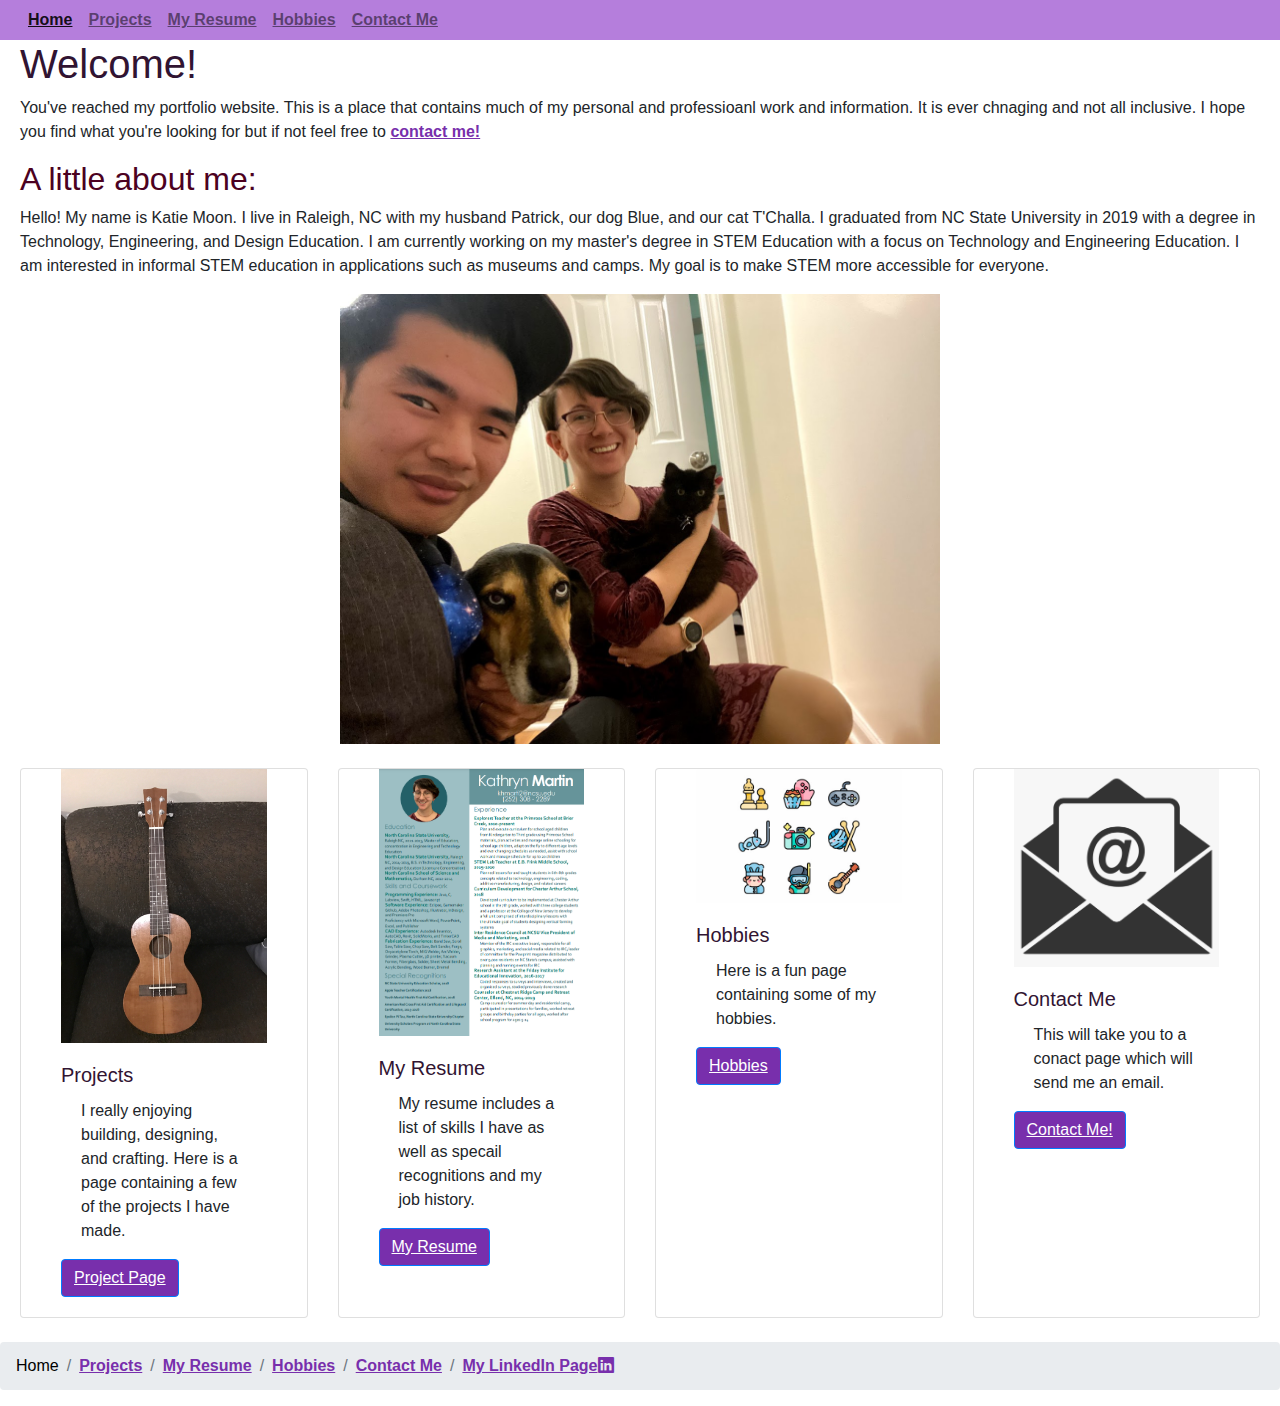
<file: index.html>
<!DOCTYPE html>
<html lang="en">

	<head>
		<title> Katie Moon's Website </title>
		<meta charset="utf-8" />
		<meta http-equiv="X-UA-Compatible" content="IE=edge" />
		<meta name="viewport" content="width=device-width, initial-scale=1" />
        <link rel="stylesheet" href="https://cdn.jsdelivr.net/npm/bootstrap-icons@1.3.0/font/bootstrap-icons.css">
        <link rel="stylesheet" href="https://stackpath.bootstrapcdn.com/bootstrap/4.3.1/css/bootstrap.min.css" integrity="sha384-ggOyR0iXCbMQv3Xipma34MD+dH/1fQ784/j6cY/iJTQUOhcWr7x9JvoRxT2MZw1T" crossorigin="anonymous">
        <link rel="stylesheet" href="stylesheet.css">
    </head>
    
	<body>

        <nav class="navbar navbar-expand-lg navbar-light" style="background-color: #B57EDC;">
            <button class="navbar-toggler" type="button" data-toggle="collapse" data-target="#navbarNavAltMarkup" aria-controls="navbarNavAltMarkup" aria-expanded="false" aria-label="Toggle navigation">
              <span class="navbar-toggler-icon"></span>
            </button>
            <div class="collapse navbar-collapse" id="navbarNavAltMarkup">
              <div class="navbar-nav">
                <a class="nav-item nav-link active" href="./index.html">Home <span class="sr-only">(current)</span></a>
                <a class="nav-item nav-link" href="projects.html">Projects</a>
                <a class="nav-item nav-link" href="resume.html">My Resume</a>
                <a class="nav-item nav-link" href="hobbies.html">Hobbies</a>
                <a class="nav-item nav-link" href="contact.html">Contact Me</a>
              </div>
            </div>
        </nav>

        <h1>
             Welcome!
        </h1>

        <p>
            You've reached my portfolio website. 
            This is a place that contains much of my personal and professioanl work and information.
            It is ever chnaging and not all inclusive. 
            I hope you find what you're looking for but if not feel free to <a href="contact.html">contact me!</a>
        </p>

        <h2>
            A little about me:
        </h2>
        <p>
            Hello! My name is Katie Moon. 
            I live in Raleigh, NC with my husband Patrick, our dog Blue, and our cat T'Challa. 
            I graduated from NC State University in 2019 with a degree in Technology, Engineering, and Design Education. 
            I am currently working on my master's degree in STEM Education with a focus on Technology and Engineering Education. 
            I am interested in informal STEM education in applications such as museums and camps. 
            My goal is to make STEM more accessible for everyone. 
        </p>

        <img src="photos/family.jpg" class="rounded mx-auto d-block" width = 50% height = auto alt="me and my husband and dog and cat">

        <br>

        <div class="row row-cols-1 row-cols-md-3 g-4">
            <div class="col">
              <div class="card h-100">
                <img src="photos/ukulelefront.JPG" class="card-img-top" alt="ukulele front">
                <div class="card-body">
                  <h5 class="card-title">Projects</h5>
                  <p class="card-text">I really enjoying building, designing, and crafting. Here is a page containing a few of the projects I have made.</p>
                  <a href="projects.html" class="btn btn-primary">Project Page</a>
                </div>
              </div>
            </div>
            <div class="col">
              <div class="card h-100">
                <img src="photos/resumeimage.png" class="card-img-top" alt="image of my resume">
                <div class="card-body">
                  <h5 class="card-title">My Resume</h5>
                  <p class="card-text">My resume includes a list of skills I have as well as specail recognitions and my job history.</p>
                  <a href="resume.html" class="btn btn-primary">My Resume</a>
                </div>
              </div>
            </div>
            <div class="col">
              <div class="card h-100">
                <img src="photos/hobbies.jpg" class="card-img-top" alt="cartoon hobbies">
                <div class="card-body">
                  <h5 class="card-title">Hobbies</h5>
                  <p class="card-text">Here is a fun page containing some of my hobbies.</p>
                  <a href="projects.html" class="btn btn-primary">Hobbies</a>
                </div>
              </div>
            </div>
            <div class="col">
              <div class="card h-100">
                <img src="photos/email.png" class="card-img-top" alt="email icon">
                <div class="card-body">
                  <h5 class="card-title">Contact Me</h5>
                  <p class="card-text">This will take you to a conact page which will send me an email.</p>
                  <a href="projects.html" class="btn btn-primary">Contact Me!</a>
                </div>
              </div>
            </div>
        </div>


        <br>

        <nav aria-label="breadcrumb">
            <ol class="breadcrumb">
                <li class="breadcrumb-item active" aria-current="Home">Home</li>
              <li class="breadcrumb-item"><a href="projects.html">Projects</a></li>
              <li class="breadcrumb-item"><a href="resume.html">My Resume</a></li>
              <li class="breadcrumb-item"><a href="hobbies.html">Hobbies</a></li>
              <li class="breadcrumb-item"><a href="contact.html">Contact Me</a></li>
              <li class="breadcrumb-item"><a href="https://www.linkedin.com/in/kathryn-martin-4b25a294/"><span class=“sr-only”>My LinkedIn Page</span><i class="bi bi-linkedin icon-medium"></i></a></li>
            </ol>
        </nav>


        <script src="https://code.jquery.com/jquery-3.3.1.slim.min.js" integrity="sha384-q8i/X+965DzO0rT7abK41JStQIAqVgRVzpbzo5smXKp4YfRvH+8abtTE1Pi6jizo" crossorigin="anonymous"></script>
        <script src="https://cdnjs.cloudflare.com/ajax/libs/popper.js/1.14.7/umd/popper.min.js" integrity="sha384-UO2eT0CpHqdSJQ6hJty5KVphtPhzWj9WO1clHTMGa3JDZwrnQq4sF86dIHNDz0W1" crossorigin="anonymous"></script>
        <script src="https://stackpath.bootstrapcdn.com/bootstrap/4.3.1/js/bootstrap.min.js" integrity="sha384-JjSmVgyd0p3pXB1rRibZUAYoIIy6OrQ6VrjIEaFf/nJGzIxFDsf4x0xIM+B07jRM" crossorigin="anonymous"></script>

	</body>
</html>
</file>
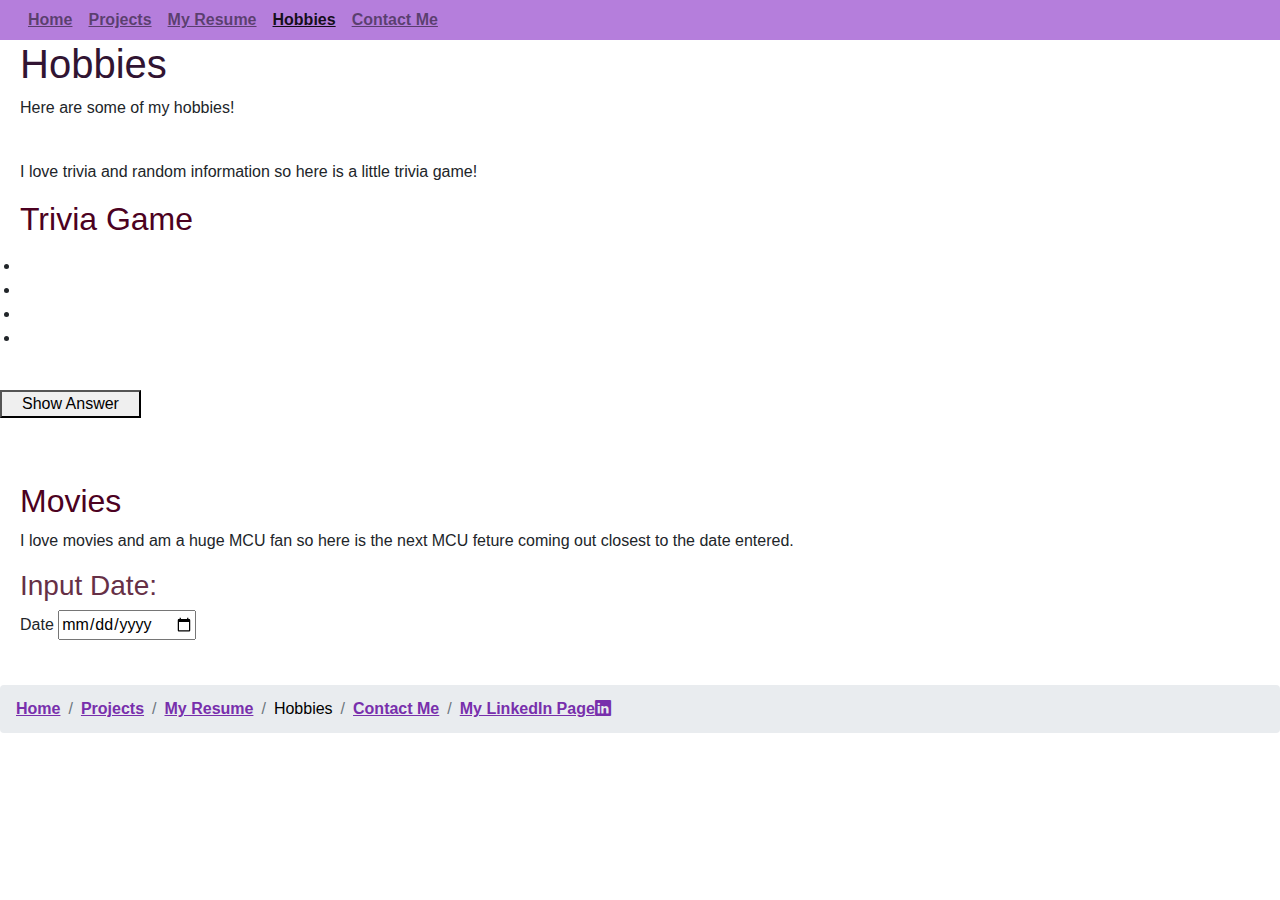
<file: hobbies.html>
<!DOCTYPE html>
<html>

	<head>
		<title> Katie's Hobbies </title>
		<meta charset="utf-8" />
		<meta http-equiv="X-UA-Compatible" content="IE=edge" />
		<meta name="viewport" content="width=device-width, initial-scale=1" />
        <link rel="stylesheet" href="https://cdn.jsdelivr.net/npm/bootstrap-icons@1.3.0/font/bootstrap-icons.css">
        <link rel="stylesheet" href="https://stackpath.bootstrapcdn.com/bootstrap/4.3.1/css/bootstrap.min.css" integrity="sha384-ggOyR0iXCbMQv3Xipma34MD+dH/1fQ784/j6cY/iJTQUOhcWr7x9JvoRxT2MZw1T" crossorigin="anonymous">
        <link rel="stylesheet" href="stylesheet.css">
    </head>
    
	<body>

        <nav class="navbar navbar-expand-lg navbar-light" style="background-color: #B57EDC;">
            <button class="navbar-toggler" type="button" data-toggle="collapse" data-target="#navbarNavAltMarkup" aria-controls="navbarNavAltMarkup" aria-expanded="false" aria-label="Toggle navigation">
              <span class="navbar-toggler-icon"></span>
            </button>
            <div class="collapse navbar-collapse" id="navbarNavAltMarkup">
              <div class="navbar-nav">
                <a class="nav-item nav-link" href="./index.html">Home</a>
                <a class="nav-item nav-link" href="projects.html">Projects</a>
                <a class="nav-item nav-link" href="resume.html">My Resume</a>
                <a class="nav-item nav-link  active" href="hobbies.html">Hobbies <span class="sr-only">(current)</span></a>
                <a class="nav-item nav-link" href="contact.html">Contact Me</a>
                </div>
            </div>
        </nav>

        <h1>
            Hobbies
        </h1>

        <p>
            Here are some of my hobbies!
        </p>

        <br>

        <p>
            I love trivia and random information so here is a little trivia game!
        </p>


        <h2>
            Trivia Game
          </h1>
          <p id="category">

          </p>
          <p id="difficulty">

          </p>
          <p id="question">
              
          </p>

          <ul>
              <li id="answer1"></li>
              <li id="answer2"></li>
              <li id="answer3"></li>
              <li id="answer4"></li>
          </ul>

          <!--
          <button id="answer1">
          </button>
          <button id="answer2">   
          </button>
          <button id="answer3">
          </button>
          <button id="answer4">
          </button>
           -->

          <div id="content">
            
          </div>

          <br>

        
        <button id="showAnswer">
            Show Answer
        </button>

        <p id="correct">
        </p>

        <br>
        <br>

        <h2>
            Movies
        </h2>

        <p>
            I love movies and am a huge MCU fan so here is the next MCU feture coming out closest to the date entered.
        </p>


        <!--working on this functionality and getting date formatted correctly to add to api call-->
        <h3>
            Input Date:
        </h3>

        <div id="date">
            <label for="date">Date</label>
            <input type="date" id="date-input">
        </div>

        <!--
        <button id = "enter">

        </button>
        -->

        <br>
        

        <p id = "title">

        </p>

        <p id = "overview">

        </p>

        <p id = "type">

        </p>

        <p id = "release-date">

        </p>

        <p id = "days-until">

        </p>

        




        <nav aria-label="breadcrumb">
            <ol class="breadcrumb">
                   <li class="breadcrumb-item"><a href="./index.html">Home</a></li>
                   <li class="breadcrumb-item"><a href="projects.html">Projects</a></li>
                   <li class="breadcrumb-item"><a href="resume.html">My Resume</a></li>
                   <li class="breadcrumb-item active" aria-current="Hobbies">Hobbies</li>
                   <li class="breadcrumb-item"><a href="contact.html">Contact Me</a></li>
                   <li class="breadcrumb-item"><a href="https://www.linkedin.com/in/kathryn-martin-4b25a294/“><span class=“sr-only">My LinkedIn Page</span><i class="bi bi-linkedin icon-medium"></i></a></li>
               </ol>
           </nav>

        <script src="https://code.jquery.com/jquery-3.6.0.js" integrity="sha256-H+K7U5CnXl1h5ywQfKtSj8PCmoN9aaq30gDh27Xc0jk=" crossorigin="anonymous"></script>   
        <script>
            
            window.onload = sendApiRequest;

            //An asynchronous function to fetch data from the API.
            async function sendApiRequest(){
                let response = await fetch(`https://opentdb.com/api.php?amount=1&type=multiple`);
                console.log(response);
                let data = await response.json();
                console.log(data);
                useApiData(data);
            }


            //sends data to display in p tags above
            //edit later to make correct answer in random spot
            function useApiData(data){
                document.querySelector("#category").innerHTML = "Category: " + data.results[0].category;
                document.querySelector("#difficulty").innerHTML = "Difficulty: " + data.results[0].difficulty;
                document.querySelector("#question").innerHTML = "Question: " + data.results[0].question;
                document.querySelector("#answer1").innerHTML = data.results[0].correct_answer;
                document.querySelector("#answer2").innerHTML = data.results[0].incorrect_answers[0];
                document.querySelector("#answer3").innerHTML = data.results[0].incorrect_answers[1];
                document.querySelector("#answer4").innerHTML = data.results[0].incorrect_answers[2];
                document.querySelector("#correct").innerHTML = data.results[0].correct_answer;
            }
        </script>

        <script>
            //show/hide correct answer for trivia game 
            $(document).ready(function(){
                $("#correct").hide();
                $("#showAnswer").click(function(){
                    $("#correct").toggle();
                });
            });
        </script>

        <script>
            $(document).ready(function(){
                let movie = $.get("https://dev.whenisthenextmcufilm.com/api");

                
                movie.done(function(response){
                    let data = response;
                    console.log(data);
                    $("#days-until").text("Days Until: " + data.days_until);
                    $("#overview").text("Overview: " + data.overview);
                    $("#release-date").text("Release Date: " + data.release_date);
                    $("#title").text("Title: " + data.title);
                    $("#type").text("Type: " + data.type);
                })
                

                });
        </script>

        
        <script src="https://cdnjs.cloudflare.com/ajax/libs/popper.js/1.14.7/umd/popper.min.js" integrity="sha384-UO2eT0CpHqdSJQ6hJty5KVphtPhzWj9WO1clHTMGa3JDZwrnQq4sF86dIHNDz0W1" crossorigin="anonymous"></script>
        <script src="https://stackpath.bootstrapcdn.com/bootstrap/4.3.1/js/bootstrap.min.js" integrity="sha384-JjSmVgyd0p3pXB1rRibZUAYoIIy6OrQ6VrjIEaFf/nJGzIxFDsf4x0xIM+B07jRM" crossorigin="anonymous"></script>

	</body>
</html>
</file>
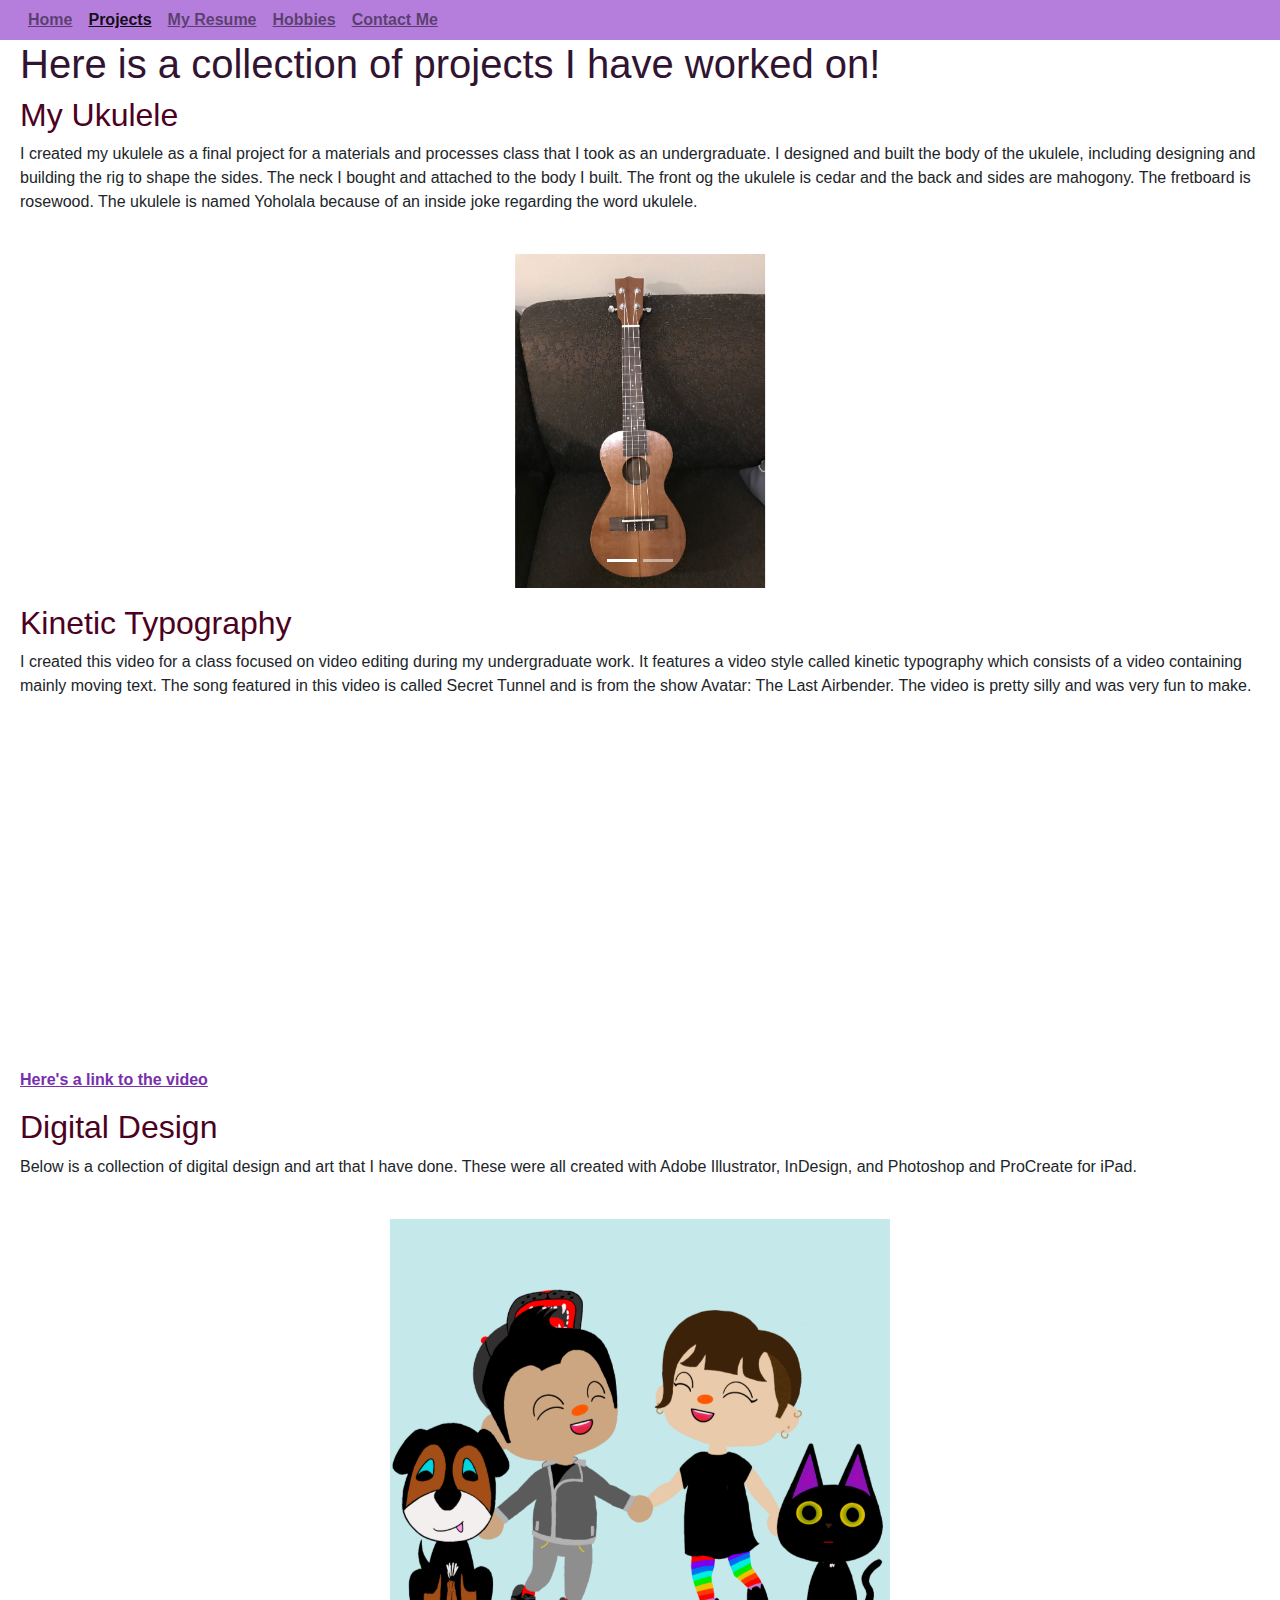
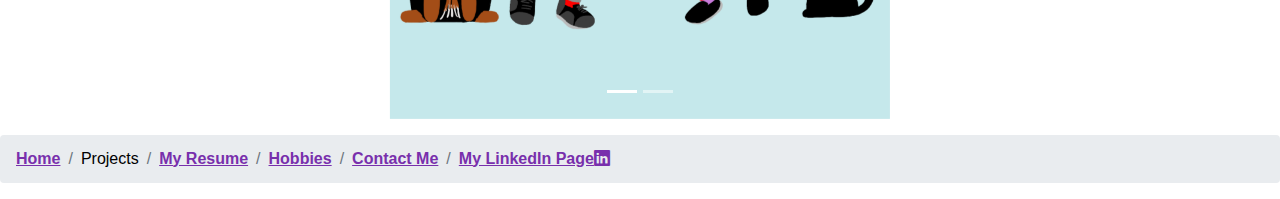
<file: projects.html>
<!DOCTYPE html>
<html lang="en">

    <head>
		<title> Katie's Projects </title>
		<meta charset="utf-8" />
		<meta http-equiv="X-UA-Compatible" content="IE=edge" />
		<meta name="viewport" content="width=device-width, initial-scale=1" />
        <link rel="stylesheet" href="https://cdn.jsdelivr.net/npm/bootstrap-icons@1.3.0/font/bootstrap-icons.css">
        <link rel="stylesheet" href="https://stackpath.bootstrapcdn.com/bootstrap/4.3.1/css/bootstrap.min.css" integrity="sha384-ggOyR0iXCbMQv3Xipma34MD+dH/1fQ784/j6cY/iJTQUOhcWr7x9JvoRxT2MZw1T" crossorigin="anonymous">
        <link rel="stylesheet" href="stylesheet.css">
    </head>

    <body>

        <nav class="navbar navbar-expand-lg navbar-light" style="background-color: #B57EDC;">
            <button class="navbar-toggler" type="button" data-toggle="collapse" data-target="#navbarNavAltMarkup" aria-controls="navbarNavAltMarkup" aria-expanded="false" aria-label="Toggle navigation">
              <span class="navbar-toggler-icon"></span>
            </button>
            <div class="collapse navbar-collapse" id="navbarNavAltMarkup">
              <div class="navbar-nav">
                <a class="nav-item nav-link" href="./index.html">Home</a>
                <a class="nav-item nav-link active" href="projects.html">Projects <span class="sr-only">(current)</span></a>
                <a class="nav-item nav-link" href="resume.html">My Resume</a>
                <a class="nav-item nav-link" href="hobbies.html">Hobbies</a>
                <a class="nav-item nav-link" href="contact.html">Contact Me</a>
              </div>
            </div>
        </nav>

        <h1>
             Here is a collection of projects I have worked on!
        </h1>

        <h2>
            My Ukulele
       </h2>
       <p>

          I created my ukulele as a final project for a materials and processes class that I took as an undergraduate.
          I designed and built the body of the ukulele, including designing and building the rig to shape the sides.
          The neck I bought and attached to the body I built. 
          The front og the ukulele is cedar and the back and sides are mahogony. 
          The fretboard is rosewood. 
          The ukulele is named Yoholala because of an inside joke regarding the word ukulele.

          <br>
          <br>

        <div id="carouselExampleIndicators" class="carousel slide" data-ride="carousel">
          <ol class="carousel-indicators">
            <li data-target="#carouselExampleIndicators" data-slide-to="0" class="active"></li>
            <li data-target="#carouselExampleIndicators" data-slide-to="1"></li>
          </ol>
          <div class="carousel-inner">
            <div class="carousel-item active">
              <img class="d-block w-25" src="photos/ukulelefront.JPG" alt="Ukulele Front">
            </div>
            <div class="carousel-item">
              <img class="d-block w-25" src="photos/ukuleleback.JPG" alt="Ukulele Back">
            </div>
          </div>
          <a class="carousel-control-prev" href="#carouselExampleIndicators" role="button" data-slide="prev">
            <span class="carousel-control-prev-icon" aria-hidden="true"></span>
            <span class="sr-only">Previous</span>
          </a>
          <a class="carousel-control-next" href="#carouselExampleIndicators" role="button" data-slide="next">
            <span class="carousel-control-next-icon" aria-hidden="true"></span>
            <span class="sr-only">Next</span>
          </a>
        </div>

       </p>

       <h2>
           Kinetic Typography 
       </h2>
        
       <p>
        
          I created this video for a class focused on video editing during my undergraduate work.
          It features a video style called kinetic typography which consists of a video containing mainly moving text.
          The song featured in this video is called Secret Tunnel and is from the show Avatar: The Last Airbender.
          The video is pretty silly and was very fun to make. 

          <br>
          <br>

          <iframe width="560" height="315" src="https://www.youtube.com/embed/C1xt3WNTAJs" frameborder="0" allow="accelerometer; autoplay; clipboard-write; encrypted-media; gyroscope; picture-in-picture" allowfullscreen></iframe>

          <br>
          <br>

          <a href="https://youtu.be/C1xt3WNTAJs">Here's a link to the video</a>
           
      </p>

      <h2>
        Digital Design
      </h2>
      <p>

        Below is a collection of digital design and art that I have done. 
        These were all created with Adobe Illustrator, InDesign, and Photoshop and ProCreate for iPad. 

      <br>
      <br>

      <div id="digitalArtExamples" class="carousel slide" data-ride="carousel">
        <ol class="carousel-indicators">
          <li data-target="#cdigitalArtExamples" data-slide-to="0" class="active"></li>
          <li data-target="#digitalArtExamples" data-slide-to="1"></li>
        </ol>
        <div class="carousel-inner" align="center">
          <div class="carousel-item active">
            <img class="d-inline-block" src="photos/ACNHStyleFamilyPortrait.PNG" alt="Animal Crossing style family portrait of me, my husband, our dog, and cat">
          </div>
          <div class="carousel-item">
            <img class="d-inline-block" src="photos/chestnutridgeflyerpic.PNG" alt="flyer for Chestnut Ridge summer camp">
          </div>
          <div class="carousel-item">
            <img class="d-inline-block" src="photos/haringStyleAcceptance.png" alt="Keith Haring style art of rainbow people with heart">
          </div>
          <div class="carousel-item">
            <img class="d-inline-block" src="photos/ProductionElectronicBillboard.png" alt="dance group billboard design">
          </div>
          <div class="carousel-item">
            <img class="d-inline-block" src="photos/RDG8.5x11poster.png" alt="fundraiser run poster">
          </div>
          <div class="carousel-item">
            <img class="d-inline-block" src="photos/RDGSlide.png" alt="fundraiser run billboard">
          </div>
          <div class="carousel-item">
            <img class="d-inline-block" src="photos/weddingCakeTopper.png" alt="cake topper design from my wedding">
          </div>
        </div>
        <a class="carousel-control-prev" href="#digitalArtExamples" role="button" data-slide="prev">
          <span class="carousel-control-prev-icon" aria-hidden="true"></span>
          <span class="sr-only">Previous</span>
        </a>
        <a class="carousel-control-next" href="#digitalArtExamples" role="button" data-slide="next">
          <span class="carousel-control-next-icon" aria-hidden="true"></span>
          <span class="sr-only">Next</span>
        </a>
      </div>

    </p>

       <nav aria-label="breadcrumb">
         <ol class="breadcrumb">
                <li class="breadcrumb-item"><a href="./index.html">Home</a></li>
                <li class="breadcrumb-item active" aria-current="Projects">Projects</li>
                <li class="breadcrumb-item"><a href="resume.html">My Resume</a></li>
                <li class="breadcrumb-item"><a href="hobbies.html">Hobbies</a></li>
                <li class="breadcrumb-item"><a href="contact.html">Contact Me</a></li>
                <li class="breadcrumb-item"><a href="https://www.linkedin.com/in/kathryn-martin-4b25a294/“><span class=“sr-only">My LinkedIn Page</span><i class="bi bi-linkedin icon-medium"></i></a></li>
            </ol>
        </nav>

       <script src="https://code.jquery.com/jquery-3.3.1.slim.min.js" integrity="sha384-q8i/X+965DzO0rT7abK41JStQIAqVgRVzpbzo5smXKp4YfRvH+8abtTE1Pi6jizo" crossorigin="anonymous"></script>
        <script src="https://cdnjs.cloudflare.com/ajax/libs/popper.js/1.14.7/umd/popper.min.js" integrity="sha384-UO2eT0CpHqdSJQ6hJty5KVphtPhzWj9WO1clHTMGa3JDZwrnQq4sF86dIHNDz0W1" crossorigin="anonymous"></script>
        <script src="https://stackpath.bootstrapcdn.com/bootstrap/4.3.1/js/bootstrap.min.js" integrity="sha384-JjSmVgyd0p3pXB1rRibZUAYoIIy6OrQ6VrjIEaFf/nJGzIxFDsf4x0xIM+B07jRM" crossorigin="anonymous"></script>
        

    </body>

    </html>
</file>
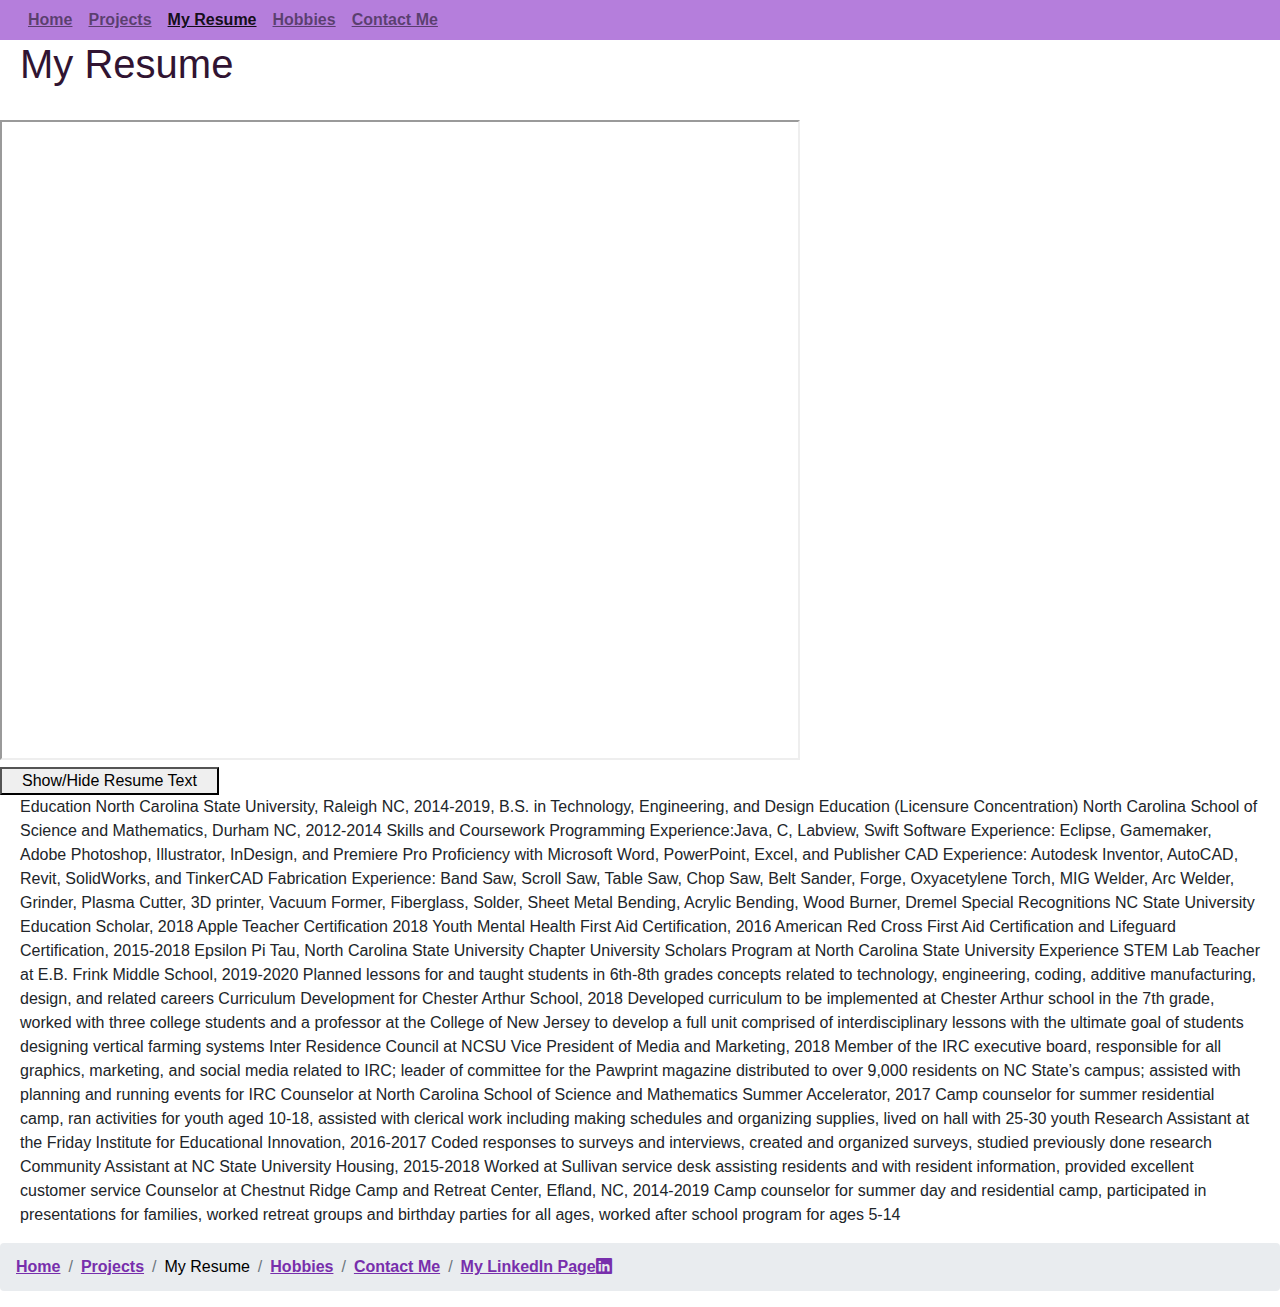
<file: resume.html>
<!DOCTYPE html>
<html>

	<head>
		<title> Katie's Resume </title>
		<meta charset="utf-8" />
		<meta http-equiv="X-UA-Compatible" content="IE=edge" />
		<meta name="viewport" content="width=device-width, initial-scale=1" />
        <link rel="stylesheet" href="https://cdn.jsdelivr.net/npm/bootstrap-icons@1.3.0/font/bootstrap-icons.css">
        <link rel="stylesheet" href="https://stackpath.bootstrapcdn.com/bootstrap/4.3.1/css/bootstrap.min.css" integrity="sha384-ggOyR0iXCbMQv3Xipma34MD+dH/1fQ784/j6cY/iJTQUOhcWr7x9JvoRxT2MZw1T" crossorigin="anonymous">
        <link rel="stylesheet" href="stylesheet.css">
    </head>
    
	<body>

        <nav class="navbar navbar-expand-lg navbar-light" style="background-color: #B57EDC;">
            <button class="navbar-toggler" type="button" data-toggle="collapse" data-target="#navbarNavAltMarkup" aria-controls="navbarNavAltMarkup" aria-expanded="false" aria-label="Toggle navigation">
              <span class="navbar-toggler-icon"></span>
            </button>
            <div class="collapse navbar-collapse" id="navbarNavAltMarkup">
              <div class="navbar-nav">
                <a class="nav-item nav-link" href="./index.html">Home</a>
                <a class="nav-item nav-link" href="projects.html">Projects</a>
                <a class="nav-item nav-link  active" href="resume.html">My Resume <span class="sr-only">(current)</span></a>
                <a class="nav-item nav-link" href="hobbies.html">Hobbies</a>
                <a class="nav-item nav-link" href="contact.html">Contact Me</a>
              </div>
            </div>
        </nav>

        <h1>
            My Resume
        </h1>

        <br>

        <iframe src="otherWebsiteMaterials/resume2020.pdf" height="640" width="800"></iframe>

        <br>

        

        <button>
          Show/Hide Resume Text
        </button>

        <br>

        <p>
          Education 
          North Carolina State University, Raleigh  NC, 2014-2019, B.S. in Technology, Engineering,  and Design Education (Licensure Concentration)  
          North Carolina School of Science and  Mathematics, Durham NC, 2012-2014 
          Skills and Coursework 
          Programming Experience:Java, C,  Labview, Swift 
          Software Experience: Eclipse, Gamemaker,  Adobe Photoshop, Illustrator, InDesign, and  Premiere Pro 
          Proficiency with Microsoft Word, PowerPoint,  Excel, and Publisher 
          CAD Experience: Autodesk Inventor,  AutoCAD, Revit, SolidWorks, and TinkerCAD
          Fabrication Experience: Band Saw, Scroll  Saw, Table Saw, Chop Saw, Belt Sander, Forge,  Oxyacetylene Torch, MIG Welder, Arc Welder,  Grinder, Plasma Cutter, 3D printer, Vacuum  Former, Fiberglass, Solder, Sheet Metal Bending,  Acrylic Bending, Wood Burner, Dremel  
          Special Recognitions 
          NC State University Education Scholar, 2018 
          Apple Teacher Certification 2018 
          Youth Mental Health First Aid Certification,  2016 
          American Red Cross First Aid Certification and  Lifeguard Certification, 2015-2018 
          Epsilon Pi Tau, North Carolina State University  Chapter 
          University Scholars Program at North Carolina  State University 
          Experience 
          STEM Lab Teacher at E.B. Frink Middle School,  2019-2020 
          Planned lessons for and taught students in 6th-8th grades  concepts related to technology, engineering, coding,  additive manufacturing, design, and related careers 
          Curriculum Development for Chester Arthur School,  2018 
          Developed curriculum to be implemented at Chester Arthur  school in the 7th grade, worked with three college students  and a professor at the College of New Jersey to develop  a full unit comprised of interdisciplinary lessons with  the ultimate goal of students designing vertical farming  systems 
          Inter Residence Council at NCSU Vice President of  Media and Marketing, 2018 
          Member of the IRC executive board, responsible for all  graphics, marketing, and social media related to IRC; leader  of committee for the Pawprint magazine distributed to  over 9,000 residents on NC State’s campus; assisted with  planning and running events for IRC 
          Counselor at North Carolina School of Science and  Mathematics Summer Accelerator, 2017 Camp counselor for summer residential camp, ran activities  for youth aged 10-18, assisted with clerical work including  making schedules and organizing supplies, lived on hall  with 25-30 youth 
          Research Assistant at the Friday Institute for  Educational Innovation, 2016-2017 
          Coded responses to surveys and interviews, created and  organized surveys, studied previously done research Community Assistant at NC State University  Housing, 2015-2018 
          Worked at Sullivan service desk assisting residents and with  resident information, provided excellent customer service Counselor at Chestnut Ridge Camp and Retreat  Center, Efland, NC, 2014-2019  
          Camp counselor for summer day and residential camp,  participated in presentations for families, worked retreat  groups and birthday parties for all ages, worked after  school program for ages 5-14 


        </p>

        <nav aria-label="breadcrumb">
            <ol class="breadcrumb">
                   <li class="breadcrumb-item"><a href="./index.html">Home</a></li>
                   <li class="breadcrumb-item"><a href="projects.html">Projects</a></li>
                   <li class="breadcrumb-item active" aria-current="My Resume">My Resume</li>
                   <li class="breadcrumb-item"><a href="hobbies.html">Hobbies</a></li>
                   <li class="breadcrumb-item"><a href="contact.html">Contact Me</a></li>
                   <li class="breadcrumb-item"><a href="https://www.linkedin.com/in/kathryn-martin-4b25a294/“><span class=“sr-only">My LinkedIn Page</span><i class="bi bi-linkedin icon-medium"></i></a></li>
               </ol>
           </nav>

        <script src="https://code.jquery.com/jquery-3.6.0.js" integrity="sha256-H+K7U5CnXl1h5ywQfKtSj8PCmoN9aaq30gDh27Xc0jk=" crossorigin="anonymous"></script>   
        <script>
          $(document).ready(function(){
          $("p").hide();
          $("button").click(function(){
            $("p").toggle();
          });
        });
        </script>
        
        <script src="https://cdnjs.cloudflare.com/ajax/libs/popper.js/1.14.7/umd/popper.min.js" integrity="sha384-UO2eT0CpHqdSJQ6hJty5KVphtPhzWj9WO1clHTMGa3JDZwrnQq4sF86dIHNDz0W1" crossorigin="anonymous"></script>
        <script src="https://stackpath.bootstrapcdn.com/bootstrap/4.3.1/js/bootstrap.min.js" integrity="sha384-JjSmVgyd0p3pXB1rRibZUAYoIIy6OrQ6VrjIEaFf/nJGzIxFDsf4x0xIM+B07jRM" crossorigin="anonymous"></script>

	</body>
</html>
</file>
<file: stylesheet.css>
.img-fluid{
	max-width: 50%;
	height: auto;
}

a{
	color: #782FAC;
	font-weight: bold;
	text-decoration: underline;
	font-family: Helvetica, Arial, sans-serif;
}

h1, h2, h3, p, ul, button, iframe, img, div, form, .card {
	font-family: Helvetica, Arial, sans-serif;
	padding: 0px 20px;
}

h1, h5{
	color: #311432;
	
}

h2{
	color: #4c0121;

}

h3{
	color: #663046;
	
}

.btn, .btn-primary {
	background-color: #782FAC;
}

.breadcrumb-item.active {
	color: black;
}

.icon-large{
	font-size: 24px;
}

.breadcrumb{
	color: #782FAC;
}

.d-inline-block {
	height: 500px;
	width: auto;
}

.carousel-inner img {
	margin: auto;
}

.navbar, .navbar-expand-lg, .navbar-light {
	padding: 0px 0px;
}

@media (prefers-color-scheme: dark){
	html{
		background-color: black;
		color: white;
	}
	h1{
		color: #B57EDC
	}
	h2{
		color: #B57EDC
	}
	h3{
		color: #B57EDC
	}
}
</file>
